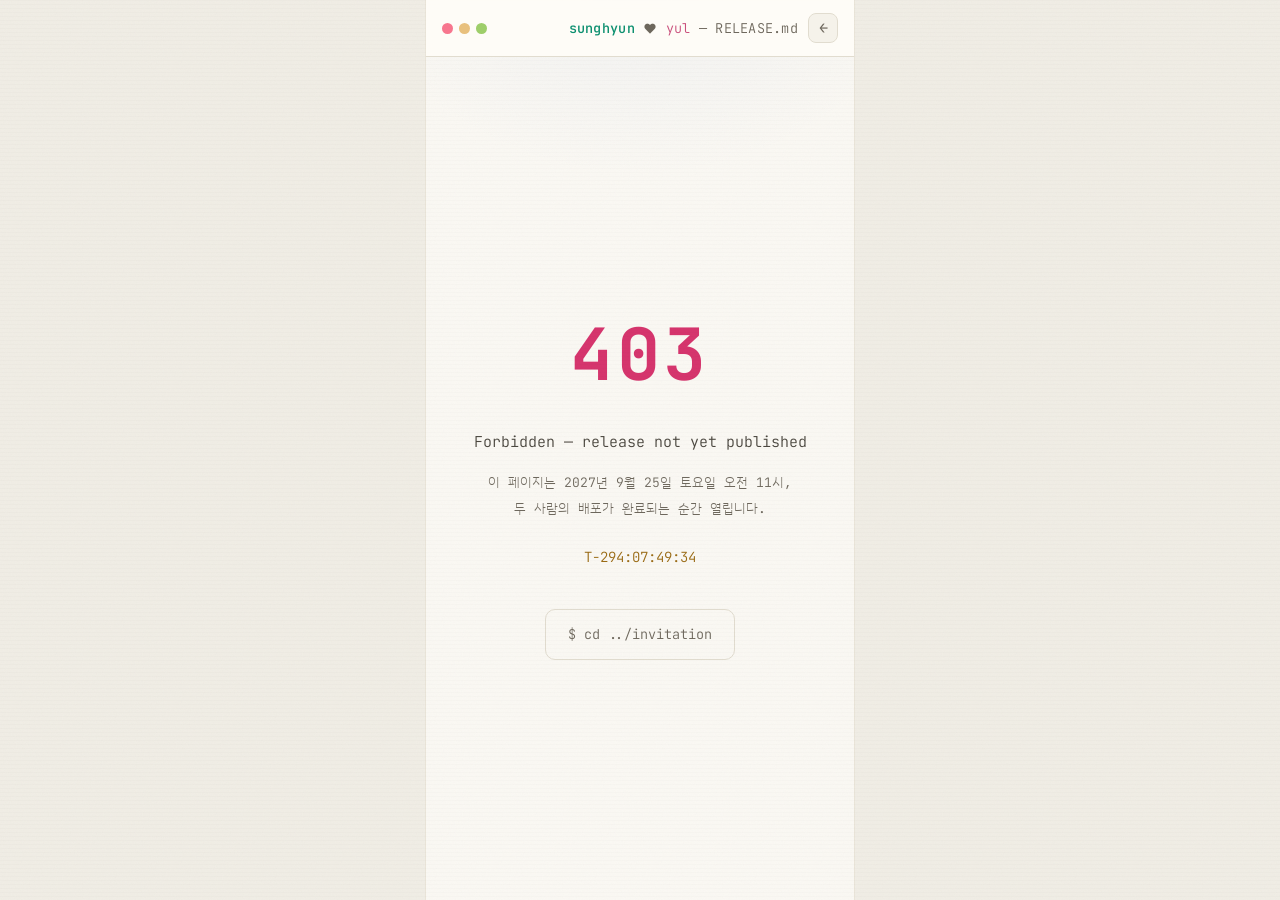
<file: release.html>
<!DOCTYPE html>
<html lang="ko">
<head>
  <meta charset="UTF-8" />
  <meta name="viewport" content="width=device-width, initial-scale=1.0, maximum-scale=1.0, user-scalable=no, viewport-fit=cover" />

  <title>RELEASE v1.0.0 — 윤성현 ❤️ 허율</title>
  <meta name="description" content="marriage v1.0.0 — production 배포 완료" />
  <meta name="robots" content="noindex" />

  <link rel="preconnect" href="https://fonts.googleapis.com" />
  <link rel="preconnect" href="https://fonts.gstatic.com" crossorigin />
  <link href="https://fonts.googleapis.com/css2?family=JetBrains+Mono:ital,wght@0,300;0,400;0,500;0,700;1,400&family=Gowun+Batang:wght@400;700&family=IBM+Plex+Sans+KR:wght@300;400;500&display=swap" rel="stylesheet" />

  <link rel="stylesheet" href="css/developer.css?v=74c7a31c" />

  <style>
    /* 403 잠금 화면 */
    #locked {
      display: none;
      min-height: calc(100dvh - 60px);
      flex-direction: column;
      align-items: center;
      justify-content: center;
      gap: 14px;
      padding: 40px 24px;
      text-align: center;
      font-family: var(--mono);
    }

    #locked .code {
      font-size: 72px;
      font-weight: 700;
      color: var(--red);
      letter-spacing: 0.05em;
    }

    #locked .reason {
      font-size: 15px;
      color: var(--text);
    }

    #locked .detail {
      font-size: 13px;
      line-height: 2;
      color: var(--text-dim);
    }

    #locked .countdown {
      margin-top: 10px;
      font-size: 14px;
      color: var(--amber);
    }

    #locked .back {
      margin-top: 26px;
      padding: 13px 22px;
      border: 1px solid var(--line);
      border-radius: 10px;
      font-size: 13.5px;
      color: var(--text-dim);
      text-decoration: none;
      transition: border-color 0.25s, color 0.25s;
    }

    #locked .back:hover {
      border-color: var(--mint);
      color: var(--mint);
    }

    /* release 노트 화면 */
    #released {
      display: none;
    }

    .release-head {
      padding: 64px 24px 20px;
      text-align: center;
    }

    .release-head .tag-badge {
      display: inline-block;
      padding: 6px 16px;
      border: 1px solid color-mix(in srgb, var(--green) 45%, transparent);
      border-radius: 99px;
      background: color-mix(in srgb, var(--green) 8%, transparent);
      font-family: var(--mono);
      font-size: 13.5px;
      letter-spacing: 0.12em;
      color: var(--green);
    }

    .release-head h1 {
      margin-top: 22px;
      font-family: var(--serif);
      font-weight: 400;
      font-size: 32px;
      letter-spacing: 0.05em;
      color: var(--text-bright);
    }

    .release-head .sub {
      margin-top: 10px;
      font-family: var(--mono);
      font-size: 13.5px;
      color: var(--text-dim);
    }

    /* systemctl 상태 block */
    .unit-status .dot {
      color: var(--green);
    }

    .unit-status .uptime {
      color: var(--mint);
      font-variant-numeric: tabular-nums;
    }

    /* CHANGELOG */
    .changelog .ver-line {
      color: var(--text-bright);
      font-weight: 500;
    }

    .changelog .add  { color: var(--green); }
    .changelog .brk  { color: var(--red); }
    .changelog .dep  { color: var(--comment); text-decoration: line-through; }

    /* 감사 인사 */
    .thanks {
      font-family: var(--serif);
      font-size: 19px;
      line-height: 2.2;
      text-align: center;
      word-break: keep-all;
      color: var(--text);
    }

    .thanks .names {
      margin-top: 26px;
      font-size: 16px;
      color: var(--text-dim);
    }
  </style>
</head>

<body>
<div class="phone">

  <!-- editor 상단바 -->
  <header class="editor-bar">
    <div class="dots"><i></i><i></i><i></i></div>
    <div class="tab"><b>sunghyun</b> ♥ <em>yul</em><span class="fname"> — RELEASE.md</span></div>
    <a class="theme-toggle" href="main.html" title="청첩장으로 돌아가기" style="text-decoration: none;">←</a>
  </header>


  <!-- 잠금 화면 (예식 전) -->
  <div id="locked">
    <div class="code">403</div>
    <div class="reason">Forbidden — release not yet published</div>
    <div class="detail">
      이 페이지는 2027년 9월 25일 토요일 오전 11시,<br />
      두 사람의 배포가 완료되는 순간 열립니다.
    </div>
    <div class="countdown" id="lockCountdown">T-000:00:00:00</div>
    <a class="back" href="main.html">$ cd ../invitation</a>
  </div>


  <!-- release 노트 (예식 후) -->
  <div id="released">

    <div class="release-head">
      <span class="tag-badge">🎉 tag: v1.0.0 — production</span>
      <h1>저희, 부부가 되었습니다</h1>
      <div class="sub">Sunghyun Yoon &amp;&amp; Yul Heo — now on main</div>
    </div>

    <!-- 서비스 상태. 결혼 이후 경과 시간이 실시간으로 흐른다. -->
    <section>
      <div class="sec-label">status: systemctl status marriage</div>
      <div class="envblock unit-status">
        <div><span class="dot">●</span> marriage.service — Yoon &amp; Heo</div>
        <div>&nbsp;&nbsp;&nbsp;Loaded: <span class="v">loaded (enabled; preset: forever)</span></div>
        <div>&nbsp;&nbsp;&nbsp;Active: <span class="p">active (running)</span></div>
        <div>&nbsp;&nbsp;&nbsp;&nbsp;since: <span class="v">Sat 2027-09-25 11:00:00 KST</span></div>
        <div>&nbsp;&nbsp;&nbsp;Uptime: <span class="uptime" id="uptime">0d 0h 0m 0s</span></div>
      </div>
    </section>

    <section>
      <div class="sec-label">changelog: CHANGELOG.md</div>
      <div class="envblock changelog">
        <div class="ver-line">## [1.0.0] — 2027-09-25</div>
        <div>&nbsp;</div>
        <div><span class="add">+ Added</span>: 평생의 동반자</div>
        <div><span class="add">+ Added</span>: 두 가족의 새로운 연결</div>
        <div><span class="add">+ Merged</span>: sunghyun-yoon ← yul-heo</div>
        <div><span class="dep">- Deprecated: 각자의 솔로 생활</span></div>
        <div>&nbsp;</div>
        <div><span class="brk">BREAKING CHANGE</span>: 이제 모든 결정은</div>
        <div>&nbsp;&nbsp;둘이 함께 내립니다.</div>
      </div>
    </section>

    <section>
      <div class="sec-label">message: 감사 인사</div>
      <p class="thanks">
        축하해 주신 모든 분들 덕분에<br />
        저희의 첫 배포가 무사히 끝났습니다.<br /><br />
        보내주신 따뜻한 마음을 기억하며<br />
        오래도록 안정적으로,<br />
        서로에게 다정한 부부로 살겠습니다.
        <span class="names">— 윤성현, 허율 올림</span>
      </p>
    </section>

    <section style="text-align: center;">
      <div class="btn-row">
        <a class="btn" href="main.html">← 청첩장으로</a>
        <a class="btn rose" href="developer.html">개발자 버전으로</a>
      </div>
    </section>

    <footer>
      <div class="ft-line exit">+++ now running: forever +++</div>
    </footer>
  </div>
</div>

<script src="js/data.js?v=74c7a31c"></script><script src="js/config.js?v=74c7a31c"></script>
<script>
  /* theme는 청첩장에서 고른 값(localStorage)을 그대로 따라간다.
     URL에 ?theme=dark 또는 ?theme=light 를 붙이면 강제로 지정할 수 있다. */
  const urlTheme = new URLSearchParams(location.search).get('theme');
  const savedTheme = localStorage.getItem('wedding-theme');
  const systemLight = window.matchMedia('(prefers-color-scheme: light)').matches;
  document.documentElement.dataset.theme =
    urlTheme || savedTheme || (systemLight ? 'light' : 'dark');

  /* 예식 시각 전이면 403 화면을, 지났으면 release 노트를 보여준다.
     미리보기는 /release?preview=1 로 연다. */

  const locked = document.getElementById('locked');
  const released = document.getElementById('released');

  if (isWeddingDeployed()) {
    released.style.display = 'block';

    // 결혼 이후 경과 시간(uptime)을 실시간으로 갱신한다.
    const uptimeEl = document.getElementById('uptime');

    function tickUptime() {
      const diff = Math.max(0, Date.now() - CONFIG.date.getTime());
      const d = Math.floor(diff / 86400000);
      const h = Math.floor(diff / 3600000) % 24;
      const m = Math.floor(diff / 60000) % 60;
      const s = Math.floor(diff / 1000) % 60;
      uptimeEl.textContent = `${d}d ${h}h ${m}m ${s}s`;
    }

    tickUptime();
    setInterval(tickUptime, 1000);
  } else {
    locked.style.display = 'flex';

    // 열리기까지 남은 시간을 countdown한다.
    const cdEl = document.getElementById('lockCountdown');
    const pad2 = (n) => String(n).padStart(2, '0');

    function tickLock() {
      const diff = Math.max(0, CONFIG.date.getTime() - Date.now());
      const d = Math.floor(diff / 86400000);
      const h = Math.floor(diff / 3600000) % 24;
      const m = Math.floor(diff / 60000) % 60;
      const s = Math.floor(diff / 1000) % 60;
      cdEl.textContent = `T-${String(d).padStart(3, '0')}:${pad2(h)}:${pad2(m)}:${pad2(s)}`;
    }

    tickLock();
    setInterval(tickLock, 1000);
  }
</script>
</body>
</html>
</file>
<file: css/developer.css>
/*
   developer.css: 개발자 version stylesheet. developer.html과 release.html이 함께 쓴다.

   목차
   01. theme 변수 (dark 기본, light 오버라이드)
   02. base와 배경 질감
   03. layout (.phone, section)
   04. editor 상단바와 theme toggle
   05. scroll reveal animation
   06. section label (code 주석 style)
   07. HERO (terminal, 이름, merge graph, 장소 banner)
   08. main 사진, gallery, lightbox
   09. 초대 문구 (README)
   10. 신랑신부 card (couple.yaml)
   11. 깃 log 타임라인
   12. CI/CD pipeline
   13. countdown과 달력
   14. code block (.env, curl)과 button
   15. 마음 전하실 곳
   16. approve(deploy)와 confetti
   17. footer
   18. 반응형과 접근성
 */


/* 01. theme 변수 */

:root {
  /* dark theme(기본). 잉크 네이비 IDE. */
  --bg: #0a0e15;
  --bg-deep: #070a10;
  --panel: #10151f;
  --panel-2: #141a26;
  --line: #1e2735;
  --line-soft: #182030;

  --text: #cdd8e4;
  --text-bright: #eef3f9;
  --text-dim: #97a6b9;
  --comment: #8294ab;          /* 주석. 대비를 높인 값. */

  --mint: #7fe0c3;             /* 신랑 */
  --rose: #f2a7c3;             /* 신부 */
  --amber: #e8c07d;            /* 문자열 */
  --blue: #82aaff;             /* 키워드 */
  --green: #9ece6a;            /* 성공 */
  --red: #f7768e;

  --on-rose: #1a0d13;          /* rose 배경 위 글자색 */

  --bar-bg: rgba(12, 17, 26, 0.87);
  --scanline: rgba(0, 0, 0, 0.07);
  --grain-opacity: 1;
  --shadow-panel: 0 24px 60px -24px rgba(0, 0, 0, 0.8),
                  0 0 0 1px rgba(255, 255, 255, 0.02) inset;

  --mono: 'JetBrains Mono', 'IBM Plex Sans KR', monospace;
  --serif: 'Gowun Batang', serif;
  --sans: 'IBM Plex Sans KR', sans-serif;
}

[data-theme='light'] {
  /* light theme. 따뜻한 종이 질감의 페이퍼 IDE. */
  --bg: #faf8f3;
  --bg-deep: #f0ede5;
  --panel: #ffffff;
  --panel-2: #f5f2ea;
  --line: #e1dccf;
  --line-soft: #eae5d9;

  --text: #4a463e;
  --text-bright: #28251f;
  --text-dim: #6d675c;
  --comment: #837b6c;

  --mint: #0c8f6f;
  --rose: #c94f7c;
  --amber: #9a6a12;
  --blue: #2f63c9;
  --green: #4e8a23;
  --red: #d6336c;

  --on-rose: #ffffff;

  --bar-bg: rgba(255, 253, 248, 0.88);
  --scanline: rgba(0, 0, 0, 0.025);
  --grain-opacity: 0.55;
  --shadow-panel: 0 18px 44px -22px rgba(80, 70, 50, 0.35),
                  0 0 0 1px rgba(0, 0, 0, 0.015) inset;
}


/* 02. base & 배경 질감 */

* {
  margin: 0;
  padding: 0;
  box-sizing: border-box;
}

html {
  scroll-behavior: smooth;
}

body {
  background: var(--bg-deep);
  color: var(--text);
  font-family: var(--sans);
  font-weight: 300;
  line-height: 1.7;
  -webkit-font-smoothing: antialiased;
  transition: background 0.4s ease, color 0.4s ease;
}

/* 필름 grain */
body::before {
  content: '';
  position: fixed;
  inset: 0;
  z-index: 50;
  pointer-events: none;
  opacity: var(--grain-opacity);
  background-image: url("data:image/svg+xml,%3Csvg xmlns='http://www.w3.org/2000/svg' width='160' height='160'%3E%3Cfilter id='n'%3E%3CfeTurbulence type='fractalNoise' baseFrequency='0.85' numOctaves='2'/%3E%3C/filter%3E%3Crect width='160' height='160' filter='url(%23n)' opacity='0.05'/%3E%3C/svg%3E");
}

/* CRT scanline */
body::after {
  content: '';
  position: fixed;
  inset: 0;
  z-index: 51;
  pointer-events: none;
  opacity: 0.5;
  background: repeating-linear-gradient(0deg, transparent 0 3px, var(--scanline) 3px 4px);
}


/* 03. layout */

.phone {
  position: relative;
  max-width: 430px;
  min-height: 100dvh;
  margin: 0 auto;
  overflow-x: hidden;
  border-left: 1px solid var(--line-soft);
  border-right: 1px solid var(--line-soft);
  background:
    radial-gradient(120% 50% at 50% -10%, color-mix(in srgb, var(--blue) 6%, transparent) 0%, transparent 60%),
    var(--bg);
  transition: background 0.4s ease;
}

section {
  position: relative;
  padding: 72px 24px;
}

section + section {
  border-top: 1px dashed var(--line);
}


/* 04. editor 상단바 + theme toggle */

.editor-bar {
  position: sticky;
  top: 0;
  z-index: 55;   /* 사진(z-index:52)보다 위. scroll할 때 사진이 상단바를 덮지 않게 한다. */
  display: flex;
  align-items: center;
  gap: 10px;
  padding: 13px 16px;
  background: var(--bar-bg);
  backdrop-filter: blur(12px);
  border-bottom: 1px solid var(--line);
  font-family: var(--mono);
  font-size: 13.5px;
  color: var(--text-dim);
}

.dots {
  display: flex;
  gap: 6px;
}

.dots i {
  width: 11px;
  height: 11px;
  border-radius: 50%;
}

.dots i:nth-child(1) { background: #f7768e; }
.dots i:nth-child(2) { background: #e8c07d; }
.dots i:nth-child(3) { background: #9ece6a; }

.editor-bar .tab {
  margin-left: auto;
  min-width: 0;
  letter-spacing: 0.02em;
  white-space: nowrap;
  overflow: hidden;
  text-overflow: ellipsis;
}

/* 아주 좁은 화면에서는 파일명을 숨겨 이름이 잘리지 않게 */
@media (max-width: 400px) {
  .editor-bar .tab .fname {
    display: none;
  }
}

.editor-bar .tab b {
  color: var(--mint);
  font-weight: 500;
}

.editor-bar .tab em {
  color: var(--rose);
  font-style: normal;
}

/* 컴팩트 icon toggle. dark는 ☾, light는 ☀ 이며 좁은 바에서도 깨지지 않는다. */
.theme-toggle {
  flex: none;
  display: grid;
  place-items: center;
  width: 30px;
  height: 30px;
  font-family: var(--mono);
  font-size: 15px;
  line-height: 1;
  color: var(--text-dim);
  background: var(--panel-2);
  border: 1px solid var(--line);
  border-radius: 8px;
  cursor: pointer;
  transition: color 0.25s, border-color 0.25s;
}

.theme-toggle:hover {
  color: var(--amber);
  border-color: var(--amber);
}


/* 05. scroll reveal animation */

.rv {
  opacity: 0;
  transform: translateY(24px);
  transition: opacity 0.9s ease, transform 0.9s cubic-bezier(0.22, 1, 0.36, 1);
}

.rv.in {
  opacity: 1;
  transform: none;
}

.rv.d1 { transition-delay: 0.12s; }
.rv.d2 { transition-delay: 0.24s; }
.rv.d3 { transition-delay: 0.36s; }
.rv.d4 { transition-delay: 0.48s; }


/* 06. section label (code 주석 style) */

.sec-label {
  margin-bottom: 28px;
  font-family: var(--mono);
  font-size: 13.5px;
  letter-spacing: 0.08em;
  color: var(--comment);
}

.sec-label::before {
  content: '// ';
  opacity: 0.7;
}

.sec-label::after {
  content: '';
  display: inline-block;
  vertical-align: middle;
  width: 48px;
  height: 1px;
  margin-left: 12px;
  background: linear-gradient(90deg, var(--line), transparent);
}


/* 07. HERO (terminal, 이름, merge graph, 장소 banner) */

#hero {
  padding: 48px 20px 80px;
}

/* terminal 창 */
.term {
  overflow: hidden;
  background: var(--panel);
  border: 1px solid var(--line);
  border-radius: 12px;
  box-shadow: var(--shadow-panel);
}

.term-head {
  display: flex;
  align-items: center;
  gap: 8px;
  padding: 10px 14px;
  background: var(--panel-2);
  border-bottom: 1px solid var(--line);
  font-family: var(--mono);
  font-size: 12px;
  color: var(--text-dim);
}

.term-head span:last-child {
  margin-left: auto;
}

.term-body {
  /* typing이 끝났을 때의 전체 높이를 미리 확보한다.
     출력 중에 아래 콘텐츠가 밀리지 않게 하려는 것이다. */
  min-height: 408px;
  padding: 20px 18px 24px;
  font-family: var(--mono);
  font-size: 13px;
  line-height: 2;
}

.t-line {
  white-space: pre-wrap;
  word-break: break-all;
}

.t-prompt { color: var(--green); }
.t-cmd    { color: var(--text); }
.t-out    { color: var(--text-dim); }
.t-mint   { color: var(--mint); }
.t-rose   { color: var(--rose); }
.t-amber  { color: var(--amber); }
.t-green  { color: var(--green); }

.cursor {
  display: inline-block;
  width: 9px;
  height: 18px;
  vertical-align: -2px;
  background: var(--mint);
  animation: blink 1s steps(1) infinite;
}

@keyframes blink {
  50% { opacity: 0; }
}

/* 두 branch가 합쳐지는 SVG */
.merge-fig {
  display: block;
  width: 220px;
  margin: 40px auto 0;
}

.merge-fig path {
  fill: none;
  stroke-width: 2;
  stroke-linecap: round;
}

.merge-fig .br-g {
  stroke: var(--mint);
  stroke-dasharray: 300;
  stroke-dashoffset: 300;
}

.merge-fig .br-b {
  stroke: var(--rose);
  stroke-dasharray: 300;
  stroke-dashoffset: 300;
}

.merge-fig.in .br-g,
.merge-fig.in .br-b {
  animation: draw 2.2s ease forwards 0.3s;
}

.merge-fig circle {
  opacity: 0;
}

.merge-fig .dot-g { fill: var(--mint); }
.merge-fig .dot-b { fill: var(--rose); }
.merge-fig .dot-m { fill: var(--text-bright); }

.merge-fig.in circle {
  animation: pop 0.5s ease forwards 2.2s;
}

@keyframes draw {
  to { stroke-dashoffset: 0; }
}

@keyframes pop {
  to { opacity: 1; }
}

.hero-names {
  margin-top: 56px;
  text-align: center;
}

.hero-names .ver {
  margin-bottom: 18px;
  font-family: var(--mono);
  font-size: 13.5px;
  letter-spacing: 0.25em;
  color: var(--comment);
}

.hero-names h1 {
  font-family: var(--serif);
  font-weight: 400;
  font-size: 38px;
  line-height: 1.5;
  letter-spacing: 0.06em;
  color: var(--text-bright);
}

.hero-names h1 .amp {
  display: block;
  margin: 6px 0;
  font-family: var(--mono);
  font-size: 18px;
  letter-spacing: 0.3em;
  color: var(--rose);
}

.hero-names .eng {
  margin-top: 10px;
  font-family: var(--mono);
  font-size: 13.5px;
  letter-spacing: 0.18em;
  color: var(--text-dim);
}

.hero-names .date-line {
  margin-top: 22px;
  font-family: var(--mono);
  font-size: 15px;
  letter-spacing: 0.12em;
  color: var(--text-dim);
}

.hero-names .date-line b {
  color: var(--amber);
  font-weight: 500;
}

/* 장소 banner. 헷갈리지 않도록 시인성을 최우선으로 둔다. */
.venue-banner {
  margin-top: 36px;
  padding: 26px 20px;
  text-align: center;
  background: var(--panel);
  border: 1px solid color-mix(in srgb, var(--rose) 35%, var(--line));
  border-radius: 14px;
  box-shadow: 0 0 0 4px color-mix(in srgb, var(--rose) 6%, transparent);
}

.venue-banner .vb-label {
  font-family: var(--mono);
  font-size: 12px;
  letter-spacing: 0.3em;
  color: var(--rose);
}

.venue-banner .vb-name {
  margin-top: 12px;
  font-family: var(--serif);
  font-size: 27px;
  letter-spacing: 0.06em;
  color: var(--text-bright);
}

.venue-banner .vb-name small {
  font-size: 18px;
  color: var(--text-dim);
}

.venue-banner .vb-addr {
  margin-top: 8px;
  font-size: 17px;
  font-weight: 400;
  color: var(--text);
}

.venue-banner .vb-sub {
  margin-top: 6px;
  font-family: var(--mono);
  font-size: 13.5px;
  color: var(--text-dim);
}


/* hidden(release) page 입구 banner. 예식 시각 이후 JS가 .show를 붙인다. */
.release-banner {
  display: none;
  margin-top: 24px;
  padding: 17px 16px;
  text-align: center;
  text-decoration: none;
  background: color-mix(in srgb, var(--green) 8%, transparent);
  border: 1px solid color-mix(in srgb, var(--green) 40%, transparent);
  border-radius: 12px;
  font-family: var(--mono);
  font-size: 14px;
  color: var(--green);
  animation: banner-glow 2.4s ease infinite;
}

.release-banner.show {
  display: block;
}

@keyframes banner-glow {
  0%, 100% { box-shadow: 0 0 16px color-mix(in srgb, var(--green) 12%, transparent); }
  50%      { box-shadow: 0 0 36px color-mix(in srgb, var(--green) 26%, transparent); }
}


/* 08. main 사진 & 가로 gallery & lightbox */

/* image viewer 창 frame (main 사진) */
.photo-frame {
  overflow: hidden;
  margin-top: 36px;
  background: var(--panel);
  border: 1px solid var(--line);
  border-radius: 12px;
  box-shadow: var(--shadow-panel);
}

.photo-frame .ph-head {
  display: flex;
  align-items: center;
  gap: 8px;
  padding: 10px 14px;
  background: var(--panel-2);
  border-bottom: 1px solid var(--line);
  font-family: var(--mono);
  font-size: 12px;
  color: var(--text-dim);
}

.photo-frame .ph-head span:last-child {
  margin-left: auto;
  color: var(--comment);
}

.photo-frame .ph-body {
  aspect-ratio: 4 / 5;
}

/* gallery. 3x3 grid에 pagination. */
.gallery {
  display: grid;
  grid-template-columns: repeat(3, 1fr);
  gap: 4px;
}

.g-item {
  position: relative;
  aspect-ratio: 1 / 1;
  overflow: hidden;
  border: 1px solid var(--line);
  border-radius: 4px;
  background: var(--panel);
  cursor: pointer;
  transition: border-color 0.3s ease;
}

.g-item:hover {
  border-color: color-mix(in srgb, var(--rose) 45%, transparent);
}


/* gallery 안내 */
.gallery-hint {
  margin-top: 12px;
  text-align: center;
  font-family: var(--mono);
  font-size: 12.5px;
  letter-spacing: 0.08em;
  color: var(--comment);
}

/* gallery pagination */
.gallery-pager {
  display: flex;
  justify-content: center;
  flex-wrap: wrap;
  gap: 6px;
  margin-top: 14px;
}

.gallery-pager .pg-btn {
  min-width: 32px;
  height: 32px;
  padding: 0 8px;
  -webkit-appearance: none;   /* iOS의 native button rendering을 끈다. active 숫자가 안 보이던 문제를 막는다. */
  appearance: none;
  background: var(--panel-2);
  border: 1px solid var(--line);
  border-radius: 8px;
  font-family: var(--mono);
  font-size: 12.5px;
  color: var(--text-dim);
  cursor: pointer;
  transition: border-color 0.25s, color 0.25s, background 0.25s;
}

/* hover는 실제 pointer(마우스) 기기에서만 적용한다.
   touch에서는 tap한 뒤 :hover가 고착돼 비활성 page button이 활성(mint 테두리)처럼 보였다. */
@media (hover: hover) {
  .gallery-pager .pg-btn:hover:not(:disabled) {
    border-color: var(--mint);
    color: var(--mint);
  }
}

.gallery-pager .pg-btn.active {
  background: var(--mint);
  border-color: var(--mint);
  color: var(--bg);
  -webkit-text-fill-color: var(--bg);   /* iOS: color가 무시돼 숫자가 안 보이던 것 강제 지정 */
}

.gallery-pager .pg-btn:disabled {
  opacity: 0.4;
  cursor: default;
}

/* 실제 사진 */
.g-item img,
.ph-body img {
  display: block;
  width: 100%;
  height: 100%;
  object-fit: cover;
}

/* 사진 위에 그어지던 CRT scanline(body::after, z-index:51)과 grain(z-index:50)을
   사진 영역에서만 걷어낸다. 사진 container를 overlay 위로 올리는 방식이고,
   나머지 UI는 CRT 톤을 그대로 유지한다.
   상단바 .editor-bar는 z-index:55라 사진보다 위에 있어, scroll해도 사진이 바를 덮지 않는다.
   주의: .gallery도 반드시 함께 올린다. developer.js의 page 넘김 전환이 #gallery에
     inline transform: translateX(0)을 남기는데, translateX(0)도 none이 아니라서
     stacking context를 새로 만든다. 그러면 자식 .g-item의 z-index:52가 .gallery 안에
     갇혀 root scanline(51) 아래로 내려가고, page를 넘긴 뒤부터 사진에 가로줄이 생긴다.
     그래서 transform을 받는 .gallery container 자체를 scanline 위(52)로 올려 고정한다. */
.photo-frame,
.gallery,
.g-item {
  position: relative;
  z-index: 52;
}

/* 사진이 아직 없을 때의 placeholder */
.ph-placeholder {
  display: flex;
  flex-direction: column;
  align-items: center;
  justify-content: center;
  gap: 8px;
  width: 100%;
  height: 100%;
  background:
    linear-gradient(135deg,
      color-mix(in srgb, var(--mint) 7%, transparent),
      color-mix(in srgb, var(--rose) 9%, transparent));
  border: 1px dashed color-mix(in srgb, var(--text-dim) 40%, transparent);
  border-radius: inherit;
  font-family: var(--mono);
  text-align: center;
}

.ph-placeholder .ico {
  font-size: 28px;
  opacity: 0.75;
}

.ph-placeholder .fn {
  font-size: 12.5px;
  color: var(--text-dim);
}

.ph-placeholder .hint {
  font-size: 11px;
  color: var(--comment);
}

/* lightbox */
.lightbox {
  position: fixed;
  inset: 0;
  z-index: 100;
  display: none;
  align-items: center;
  justify-content: center;
  background: rgba(4, 6, 10, 0.92);
  backdrop-filter: blur(8px);
}

.lightbox.open {
  display: flex;
}

.lightbox img {
  max-width: 92vw;
  max-height: 78vh;
  border-radius: 10px;
  box-shadow: 0 30px 80px rgba(0, 0, 0, 0.6);
}

.lightbox .lb-cap {
  position: absolute;
  bottom: 32px;
  left: 50%;
  transform: translateX(-50%);
  font-family: var(--mono);
  font-size: 13.5px;
  color: #aebccb;
}

.lightbox button {
  position: absolute;
  display: grid;
  place-items: center;
  width: 46px;
  height: 46px;
  background: rgba(0, 0, 0, 0.55);              /* 시인성↑: 어두운 알약 + 밝은 테두리 (일반 version과 통일) */
  border: 1.5px solid rgba(255, 255, 255, 0.7);
  border-radius: 50%;
  color: #fff;
  font-family: var(--mono);
  font-size: 20px;
  cursor: pointer;
  box-shadow: 0 2px 14px rgba(0, 0, 0, 0.55);
  -webkit-backdrop-filter: blur(2px);
  backdrop-filter: blur(2px);
  transition: background 0.2s, transform 0.15s;
}

.lightbox button:hover  { background: rgba(0, 0, 0, 0.78); }
.lightbox button:active { transform: scale(0.93); }

/* main(index) version과 통일한다. 닫기는 상단 우측에 작게, 이전과 다음은 사진 좌우 끝에
   세로 중앙으로 약간 투명하게 둔다. 닫기(✕)는 화살표보다 작게(34px) 줄였다. */
.lightbox .lb-close { top: 14px; right: 14px; width: 34px; height: 34px; font-size: 16px; }
.lightbox .lb-prev, .lightbox .lb-next { top: 50%; bottom: auto; transform: translateY(-50%); opacity: 0.55; }
.lightbox .lb-prev  { left: 10px; }
.lightbox .lb-next  { right: 10px; }
.lightbox .lb-prev:active, .lightbox .lb-next:active { transform: translateY(-50%) scale(0.93); }

/* 가로/짧은 화면(세로 여백 부족): 사진을 더 줄여 하단 button과 겹치지 않게 */
@media (max-height: 600px) {
  .lightbox img { max-height: 62vh; }
}


/* 09. 초대 문구 (README) */

.readme {
  font-family: var(--serif);
  font-size: 20px;
  line-height: 2.2;
  color: var(--text);
  text-align: center;
  word-break: keep-all;
}

.readme .hl-g { color: var(--mint); }
.readme .hl-b { color: var(--rose); }
.readme .hl-ok { color: var(--green); }   /* 연두. 승인과 성공(LGTM approve)에 쓴다. */

.readme p + p {
  margin-top: 30px;
}

.readme .small {
  font-size: 16px;
  line-height: 2;
  color: var(--text-dim);
}

.md-quote {
  margin: 36px 0 0;
  padding: 4px 0 4px 18px;
  border-left: 2px solid var(--rose);
  text-align: left;
  font-family: var(--serif);
  font-style: italic;
  font-size: 17px;
  color: var(--text-dim);
}


/* 10. 신랑신부 card (couple.yaml) */

.yaml-card {
  position: relative;
  overflow: hidden;
  padding: 22px 20px;
  background: var(--panel);
  border: 1px solid var(--line);
  border-radius: 12px;
  font-family: var(--mono);
  font-size: 15px;
  line-height: 2.1;
}

.yaml-card + .yaml-card {
  margin-top: 18px;
}

.yaml-card::before {
  content: '';
  position: absolute;
  top: 0;
  bottom: 0;
  left: 0;
  width: 3px;
}

.yaml-card.groom::before { background: linear-gradient(var(--mint), transparent); }
.yaml-card.bride::before { background: linear-gradient(var(--rose), transparent); }

.yaml-card .key { color: var(--blue); }
.yaml-card .str { color: var(--amber); }
.yaml-card .cmt { color: var(--comment); }

.yaml-card .who {
  position: absolute;
  top: 18px;
  right: 18px;
  padding: 4px 10px;
  border: 1px solid var(--line);
  border-radius: 99px;
  font-size: 12px;
  letter-spacing: 0.2em;
}

.yaml-card.groom .who {
  color: var(--mint);
  border-color: color-mix(in srgb, var(--mint) 30%, transparent);
}

.yaml-card.bride .who {
  color: var(--rose);
  border-color: color-mix(in srgb, var(--rose) 30%, transparent);
}

.yaml-card .big-name {
  font-family: var(--serif);
  font-size: 26px;
  letter-spacing: 0.1em;
  color: var(--text-bright);
}


/* 11. 깃 log 타임라인 */

/* 좌우 scroll이 생기지 않도록 줄 길이에 맞춰 font 크기를 맞춥니다 */
.gitlog {
  overflow-x: auto;          /* 안전장치. 평소에는 scroll이 생기지 않는다. */
  padding: 22px 16px;
  background: var(--panel);
  border: 1px solid var(--line);
  border-radius: 12px;
  font-family: var(--mono);
  font-size: 12.5px;
  line-height: 2.2;
  white-space: pre;
}

.gitlog .g    { color: var(--mint); }
.gitlog .b    { color: var(--rose); }
.gitlog .h    { color: var(--amber); }
.gitlog .tag  { color: var(--green); }
.gitlog .head { color: var(--blue); }
.gitlog .msg  { color: var(--text); }
.gitlog .dim  { color: var(--comment); }
.gitlog .date { color: var(--blue); }


/* 12. CI/CD pipeline */

.pipeline {
  display: grid;
  gap: 10px;
}

.pl-step {
  display: flex;
  align-items: center;
  gap: 14px;
  padding: 15px 16px;
  background: var(--panel);
  border: 1px solid var(--line);
  border-radius: 10px;
  font-family: var(--mono);
  font-size: 14px;
}

.pl-step .ic {
  display: grid;
  place-items: center;
  flex: none;
  width: 30px;
  height: 30px;
  border: 1px solid var(--line);
  border-radius: 50%;
  font-size: 14px;
  color: transparent;        /* done이 되기 전까지 ✓를 숨기고 빈 원만 보여준다 */
  transition: all 0.4s ease;
}

.pl-step .nm {
  flex: 1;
  color: var(--text-dim);
  /* 한글이 음절 중간(빈틈없→는)에서 끊기지 않게 단어(공백) 경계로만 줄바꿈.
     iOS Safari는 기본이 이렇지만 Android Chrome 등은 음절로 끊어 기기마다 달리 보이던 것 통일. */
  word-break: keep-all;
  overflow-wrap: anywhere;   /* 한 단어가 줄폭을 넘는 극단적 좁은 화면에서만 예외적으로 끊어 오버플로 방지 */
}

.pl-step .st {
  flex: none;
  margin-left: auto;
  padding-left: 8px;
  /* 상태가 PENDING→PASSED/RUNNING→DEPLOYED 로 바뀌며 폭이 변하면 flex:1 인 .nm(이름)의 가용폭이
     달라져 긴 이름이 reflow → step 높이가 흔들렸다. 가장 긴 'DEPLOYED' 폭을 미리 확보(고정폭+우정렬)해
     상태가 바뀌어도 이름칸 폭이 그대로 → 높이 변화 없음. */
  min-width: 78px;
  text-align: right;
  font-size: 12px;
  letter-spacing: 0.1em;
  white-space: nowrap;
  color: var(--comment);
}

.pl-step.done .ic {
  background: color-mix(in srgb, var(--green) 12%, transparent);
  border-color: color-mix(in srgb, var(--green) 40%, transparent);
  color: var(--green);
}

.pl-step.done .nm { color: var(--text); }
.pl-step.done .st { color: var(--green); }

/* glyph(⟳) 대신 보더 링 spinner를 쓴다. 글꼴이 깨지지 않고 매끈하게 돈다. */
.pl-step.run .ic {
  border: 2px solid var(--line);
  border-top-color: var(--amber);
  color: transparent;
  animation: spin 0.9s linear infinite;
}

.pl-step.run .st {
  color: var(--amber);
}

@keyframes spin {
  to { transform: rotate(360deg); }
}


/* 13. countdown & 달력 */

.dday-wrap {
  margin-top: 36px;
  text-align: center;
}

.dday-label {
  font-family: var(--mono);
  font-size: 13.5px;
  letter-spacing: 0.2em;
  color: var(--comment);
}

.dday {
  display: flex;
  justify-content: center;
  align-items: stretch;
  gap: 6px;
  margin-top: 16px;
}

.dd-cell {
  flex: 1 1 0;
  min-width: 0;          /* 좁은 화면에서 cell이 줄어들어 가로로 안 삐져나가게 */
  max-width: 88px;
  padding: 14px 4px 10px;
  background: var(--panel-2);
  border: 1px solid var(--line);
  border-radius: 10px;
}

.dd-cell b {
  display: block;
  font-family: var(--mono);
  font-weight: 500;
  font-size: clamp(22px, 7vw, 29px);
  color: var(--mint);
  font-variant-numeric: tabular-nums;
}

.dd-cell span {
  font-family: var(--mono);
  font-size: 11px;
  letter-spacing: 0.2em;
  color: var(--comment);
}

.dd-sep {
  align-self: center;
  font-family: var(--mono);
  font-size: 14px;
  color: var(--comment);
}

/* 달력 */
.cal {
  margin-top: 40px;
  padding: 24px 18px;
  background: var(--panel);
  border: 1px solid var(--line);
  border-radius: 12px;
}

.cal-title {
  margin-bottom: 18px;
  text-align: center;
  font-family: var(--mono);
  font-size: 15px;
  letter-spacing: 0.25em;
  color: var(--text-dim);
}

.cal table {
  width: 100%;
  border-collapse: collapse;
  font-family: var(--mono);
}

.cal th {
  padding: 6px 0;
  font-size: 11px;
  font-weight: 400;
  letter-spacing: 0.1em;
  color: var(--comment);
}

/* 일요일 열은 붉게 */
.cal th:first-child,
.cal td:first-child .d {
  color: color-mix(in srgb, var(--red) 70%, transparent);
}

.cal td {
  padding: 4px 0;
  text-align: center;
}

.cal .d {
  display: inline-grid;
  place-items: center;
  width: 38px;
  height: 38px;
  border-radius: 50%;
  font-size: 14.5px;
  color: var(--text-dim);
}

.cal .d.wedding-day {
  background: var(--rose);
  color: var(--on-rose);
  font-weight: 700;
  animation: pulse 2.4s ease infinite;
}

@keyframes pulse {
  0%, 100% {
    box-shadow:
      0 0 0 4px color-mix(in srgb, var(--rose) 14%, transparent),
      0 0 24px color-mix(in srgb, var(--rose) 28%, transparent);
  }
  50% {
    box-shadow:
      0 0 0 7px color-mix(in srgb, var(--rose) 10%, transparent),
      0 0 36px color-mix(in srgb, var(--rose) 40%, transparent);
  }
}


/* 14. code block (.env / curl 응답) & button */

.envblock {
  overflow-x: auto;
  margin-top: 20px;        /* code와 안내 block 사이 간격. button과 연속 block이 붙지 않게 한다. */
  padding: 22px 20px;
  background: var(--panel);
  border: 1px solid var(--line);
  border-radius: 12px;
  font-family: var(--mono);
  font-size: 13.5px;
  line-height: 2.2;
}

/* section 첫 block은 sec-label과의 간격(28px)을 그대로 유지한다. 위 margin이 중복되지 않게 한다. */
.sec-label + .envblock { margin-top: 0; }

/* code 줄은 중간에서 꺾지 않는다. 길면 가로로 scroll한다. */
.envblock > div {
  white-space: nowrap;
}

.envblock .k { color: var(--blue); }
.envblock .v { color: var(--amber); }
.envblock .c { color: var(--comment); }
.envblock .p { color: var(--green); }   /* prompt $ */

.btn-row {
  display: flex;
  flex-wrap: wrap;
  gap: 10px;
  margin-top: 18px;
}

.btn {
  flex: 1;
  min-width: 110px;
  padding: 14px 10px;
  background: var(--panel-2);
  border: 1px solid var(--line);
  border-radius: 10px;
  font-family: var(--mono);
  font-size: 14px;
  letter-spacing: 0.04em;
  text-align: center;
  text-decoration: none;
  color: var(--text);
  cursor: pointer;
  transition: border-color 0.25s, color 0.25s, transform 0.15s;
}

.btn:active {
  transform: scale(0.97);
}

.btn:hover {
  border-color: var(--mint);
  color: var(--mint);
}

.btn.rose:hover {
  border-color: var(--rose);
  color: var(--rose);
}

/* 네이버 지도 embed. 키가 있으면 지도를, 없으면 안내 문구(.is-fallback)를 보여준다. */
.map-embed {
  height: 260px;
  margin-top: 18px;
  overflow: hidden;
  border: 1px solid var(--line);
  border-radius: 12px;
  background: var(--panel-2);
}

.map-embed .map-note { display: none; }

.map-embed.is-fallback {
  display: flex;
  align-items: center;
  justify-content: center;
  height: auto;
  padding: 20px 18px;
  text-align: center;
}

.map-embed.is-fallback .map-note {
  display: block;
  font-family: var(--mono);
  font-size: 13px;
  color: var(--text-dim);
}


/* 15. 마음 전하실 곳 */

.gift-note {
  margin: -10px 0 20px;
  font-size: 15px;
  line-height: 1.9;
  color: var(--text-dim);
}

details.gift {
  overflow: hidden;
  background: var(--panel);
  border: 1px solid var(--line);
  border-radius: 12px;
}

details.gift + details.gift {
  margin-top: 12px;
}

details.gift summary {
  display: flex;
  align-items: center;
  gap: 10px;
  padding: 17px 18px;
  list-style: none;
  cursor: pointer;
  font-family: var(--mono);
  font-size: 14.5px;
  color: var(--text-dim);
}

details.gift summary::-webkit-details-marker {
  display: none;
}

details.gift summary .arrow {
  margin-left: auto;
  color: var(--comment);
  transition: transform 0.3s;
}

details.gift[open] summary .arrow {
  transform: rotate(90deg);
}

details.gift .acc-list {
  border-top: 1px solid var(--line-soft);
}

.acc {
  display: flex;
  align-items: center;
  gap: 8px;
  padding: 15px 18px;
  font-size: 15px;
}

.acc + .acc {
  border-top: 1px dashed var(--line-soft);
}

.acc .nm {
  flex: none;
  width: 68px;
  font-weight: 400;
  color: var(--text);
}

.acc .no {
  display: flex;               /* 은행(.bank) → 그 아래 계좌번호(.num) 세로 배치 */
  flex-direction: column;
  align-items: flex-start;
  gap: 2px;
  font-family: var(--mono);
  font-size: 13.5px;
  color: var(--text-dim);
}
.acc .no .bank { color: var(--text-dim); }
.acc .no .num { color: var(--text); }   /* 번호는 조금 더 또렷하게 */

.acc button {
  flex: none;
  margin-left: auto;
  padding: 7px 11px;
  background: var(--panel-2);
  border: 1px solid var(--line);
  border-radius: 6px;
  font-family: var(--mono);
  font-size: 12px;
  color: var(--text-dim);
  cursor: pointer;
  transition: all 0.25s;
}

.acc button:hover {
  color: var(--mint);
  border-color: var(--mint);
}

.acc button.copied {
  color: var(--green);
  border-color: var(--green);
}

/* 계좌 펼침 button. details 밖 container용이며 js/private.js가 만든다. */
.reveal-btn {
  display: inline-block;
}

.acc-note {
  padding: 14px 18px;
  font-family: var(--mono);
  font-size: 13px;
  color: var(--text-dim);
  text-align: center;
}


/* 16. RSVP(deploy) & confetti */

#deploy {
  padding-bottom: 90px;
  text-align: center;
}

#deploy .sec-label {
  text-align: left;
}

/* AI agent들의 축하. 흐르는 marquee chip과 순환 메시지. */
.ai-guests {
  margin-top: 30px;
  padding: 18px 0 14px;
  overflow: hidden;
  background: var(--panel);
  border: 1px solid var(--line);
  border-radius: 12px;
}

.ai-guests .ai-head {
  padding: 0 18px;
  text-align: left;
  font-family: var(--mono);
  font-size: 12.5px;
  color: var(--comment);
}

/* AI 캐릭터 행렬. 둥실 떠 있다가 자기 차례에 폴짝 뛴다. */
.ai-cast {
  display: flex;
  justify-content: center;
  align-items: flex-end;
  gap: 7px;
  margin-top: 18px;
  padding: 0 8px;
}

.ai-char {
  display: flex;
  flex-direction: column;
  align-items: center;
  gap: 6px;
  width: 50px;
  color: var(--text-bright);   /* currentColor 단색 icon(OpenAI/Grok)의 theme색 */
}

.ai-char .ai-ico {
  display: grid;
  place-items: center;
  width: 38px;
  height: 38px;
  animation: ai-bob 2.8s ease-in-out infinite;
  transition: transform 0.3s ease, filter 0.3s ease;
}

.ai-char .ai-ico svg {
  width: 100%;
  height: 100%;
}

/* 둥실거림이 겹치지 않게 시차 부여 */
.ai-char:nth-child(2n) .ai-ico { animation-delay: 0.5s; }
.ai-char:nth-child(3n) .ai-ico { animation-delay: 1.1s; }
.ai-char:nth-child(5n) .ai-ico { animation-delay: 1.7s; }

@keyframes ai-bob {
  50% { transform: translateY(-5px); }
}

.ai-char .ai-nm {
  font-family: var(--mono);
  font-size: 9px;
  letter-spacing: 0.02em;
  color: var(--comment);
}

/* 말하는 캐릭터: 점프 + 발광 + 이름 강조 */
.ai-char.speaking .ai-ico {
  animation: ai-cheer 0.65s ease;
  position: relative;
}

/* 발광을 filter:drop-shadow 대신 둥근 radial-gradient 의사요소로 구현.
   iOS WebKit은 filter 글로우를 사각형 색 block으로 render하는 버그가 있어
   filter를 아예 쓰지 않는다. radial-gradient는 모서리가 투명이라 원형으로 보임. */
.ai-char.speaking .ai-ico::after {
  content: '';
  position: absolute;
  inset: -6px;
  z-index: -1;
  border-radius: 50%;
  background: radial-gradient(circle, var(--c) 0%, transparent 60%);
  opacity: 0.4;
  pointer-events: none;
}

.ai-char.speaking .ai-nm {
  color: var(--text);
}

@keyframes ai-cheer {
  0%   { transform: translateY(0); }
  35%  { transform: translateY(-12px) rotate(-7deg) scale(1.15); }
  65%  { transform: translateY(-6px) rotate(6deg) scale(1.1); }
  100% { transform: translateY(0); }
}

/* deploy 승인 순간: 전원 환호 */
.ai-cast.party .ai-char .ai-ico {
  animation: ai-cheer 0.7s ease 3;
}

/* 순환 메시지. 높이를 고정해 메시지 길이가 달라도 위아래로 흔들리지 않는다. */
.ai-msg {
  height: 80px;
  display: flex;
  flex-direction: column;
  align-items: center;
  justify-content: center;
  margin-top: 16px;
  padding: 0 18px;
  overflow: hidden;
  font-family: var(--mono);
  font-size: 13px;
  line-height: 1.6;
  text-align: center;
  word-break: keep-all;
  opacity: 1;
  transition: opacity 0.45s ease;
}

.ai-msg.fade {
  opacity: 0;
}

.ai-msg .who {
  display: block;
  margin-bottom: 3px;
  font-weight: 700;
}

.ai-msg .txt {
  display: block;
  color: var(--text-dim);
}

/* 축하 한마디 입력. 어두운 console칸과 왼쪽 prompt로 shell($)처럼 보이게 한다. */
.deploy-line {
  position: relative;
  width: 100%;
  max-width: 380px;
  margin: 28px auto 0;
}

.deploy-prompt {
  position: absolute;
  left: 14px;
  top: 12px;
  font-family: var(--mono);
  font-size: 13.5px;
  font-weight: 700;
  color: var(--green);
  pointer-events: none;
}

.deploy-input {
  display: block;
  width: 100%;
  padding: 12px 14px 12px 32px;      /* 왼쪽 prompt($) 자리 확보 */
  background: var(--bg-deep);        /* 주변 panel보다 어둡게 → console 입력칸처럼 구분 */
  border: 1px solid var(--line);
  border-radius: 8px;
  font-family: var(--mono);
  font-size: 13.5px;
  color: var(--text-bright);
  caret-color: var(--mint);
  text-align: left;
  box-shadow: inset 0 1px 4px rgba(0, 0, 0, 0.35);
}

.deploy-input::placeholder { color: var(--comment); }

.deploy-input:focus {
  outline: none;
  border-color: var(--mint);
  box-shadow: inset 0 1px 4px rgba(0, 0, 0, 0.35),
              0 0 0 3px color-mix(in srgb, var(--mint) 22%, transparent);
}

.input-hint {
  margin: 7px 0 0;
  font-family: var(--mono);
  font-size: 11px;
  color: var(--comment);
  text-align: center;
}

/* 축하 한마디 글자수 counter (config.js가 입력창 뒤에 삽입) */
.bless-count {
  margin: 7px 0 0;
  font-family: var(--mono);
  font-size: 11px;
  color: var(--comment);
  text-align: center;
}

.bless-count.over {
  color: var(--red);
  font-weight: 500;
}

.deploy-input.over-limit {
  border-color: var(--red);
}

.deploy-btn {
  margin-top: 14px;
  padding: 16px 24px;
  background: linear-gradient(135deg,
    color-mix(in srgb, var(--mint) 10%, transparent),
    color-mix(in srgb, var(--rose) 10%, transparent));
  border: 1px solid color-mix(in srgb, var(--mint) 28%, transparent);
  border-radius: 12px;
  font-family: var(--mono);
  /* '$ approve --deploy wedding'(가장 긴 label)이 좁은 화면에서도 한 줄에 들어가게:
     nowrap 로 'wedding' 줄바꿈 차단 + 폭에 따라 font를 clamp 로 축소(button이 2줄로 커지던 문제). */
  font-size: clamp(13px, 4vw, 16px);
  letter-spacing: 0.03em;
  white-space: nowrap;
  max-width: 100%;
  color: var(--text-bright);
  cursor: pointer;
  box-shadow: 0 0 32px color-mix(in srgb, var(--mint) 7%, transparent);
  transition: all 0.3s;
}

.deploy-btn:hover {
  border-color: var(--mint);
  box-shadow: 0 0 48px color-mix(in srgb, var(--mint) 16%, transparent);
}

.deploy-btn:active {
  transform: scale(0.96);
}

.deploy-btn.deployed {
  border-color: var(--green);
  color: var(--green);
  pointer-events: none;
}

.deploy-msg {
  min-height: 24px;
  margin-top: 18px;
  font-family: var(--mono);
  font-size: 14px;
  color: var(--green);
  opacity: 0;
  transition: opacity 0.6s;
}

.deploy-msg.show {
  opacity: 1;
}

/* 축하 log. tail -f 느낌의 익명 승인 기록. */
.approval-log {
  margin-top: 30px;
  padding: 18px 18px 14px;
  text-align: left;
  background: var(--panel);
  border: 1px solid var(--line);
  border-radius: 12px;
  font-family: var(--mono);
  font-size: 13px;
  line-height: 2.1;
}

.approval-log .al-head {
  margin-bottom: 6px;
  color: var(--comment);
}

/* log header와 '더보기'에서 prompt, 명령어, 주석의 색을 나눈다.
   code와 주석이 같은 색이면 명령어까지 주석처럼 흐리게 읽히기 때문이다.
   색은 이 theme의 기존 관례를 따라 prompt는 green, code는 text, 주석은 comment로 준다.
   범위는 .approval-log 안으로만 한정한다. */
.approval-log .p   { color: var(--green); }
.approval-log .cmd { color: var(--text); }
.approval-log .cm  { color: var(--comment); }

.approval-log .al-line {
  color: var(--text-dim);
  line-height: 1.6;
  word-break: keep-all;
  overflow-wrap: anywhere;
}

.approval-log .al-line + .al-line {
  margin-top: 6px;
}

.approval-log .al-line .ts {
  color: var(--blue);
}

.approval-log .al-line .ok {
  color: var(--green);
}

.approval-log .al-line.muted {
  color: var(--comment);
}

/* 목록만 세로로 scroll한다. 합계(.al-total)는 scroll 영역 밖이라 항상 보인다.
   마지막 줄이 반쯤 걸쳐 보이는 것 자체가 아래에 더 있다는 신호가 된다. */
.approval-log .al-lines {
  max-height: 150px;
  overflow-y: auto;
  padding-right: 8px;                /* scrollbar와 글자 사이 여백 */
  overscroll-behavior: contain;      /* 끝까지 내려도 page가 따라 밀리지 않게 */
  -webkit-overflow-scrolling: touch; /* iOS 관성 scroll */
  scrollbar-width: thin;
  scrollbar-color: var(--line) transparent;
}

.approval-log .al-lines::-webkit-scrollbar { width: 4px; }
.approval-log .al-lines::-webkit-scrollbar-track { background: transparent; }

.approval-log .al-lines::-webkit-scrollbar-thumb {
  background: var(--line);
  border-radius: 99px;
}

/* '더보기'. scroll 영역 안, 목록 맨 끝에 있어 끝까지 내려야 보인다.
   점선 테두리에 좌측 정렬이면 입력칸처럼 읽혀서, 이 theme의 표준 button(.btn)과 같은 차림으로 맞춘다.
   채운 배경(--panel-2), 실선 --line, radius 10px, 가운데 정렬, 눌림 반응을 준다. */
.approval-log .al-more {
  display: block;
  width: 100%;
  margin-top: 12px;
  padding: 11px 12px;
  background: var(--panel-2);
  border: 1px solid var(--line);
  border-radius: 10px;
  font-family: var(--mono);
  font-size: 12.5px;
  line-height: 1.5;
  text-align: center;
  color: var(--text);
  cursor: pointer;
  transition: border-color 0.25s, background 0.25s, transform 0.15s;
}

@media (hover: hover) {
  .approval-log .al-more:hover {
    border-color: var(--mint);
    background: color-mix(in srgb, var(--mint) 8%, var(--panel-2));
  }

  .approval-log .al-more:hover .cmd { color: var(--mint); }
}

.approval-log .al-more:active { transform: scale(0.97); }

.approval-log .al-more:disabled {
  cursor: default;
  opacity: 0.55;
  transform: none;
}

.approval-log .al-total {
  margin-top: 10px;
  padding-top: 10px;
  border-top: 1px dashed var(--line-soft);
  color: var(--text);
}

.approval-log .al-total b {
  font-weight: 500;
  color: var(--mint);
}

.confetti {
  position: fixed;
  z-index: 110;
  pointer-events: none;
  font-family: var(--mono);
  font-size: 14px;
  font-weight: 700;
  animation: fall linear forwards;
}

@keyframes fall {
  to {
    transform: translateY(110vh) rotate(540deg);
    opacity: 0.2;
  }
}


/* 17. footer (strace) */

footer {
  padding: 36px 24px 56px;
  border-top: 1px solid var(--line);
  font-family: var(--mono);
  font-size: 11px;
  line-height: 2.1;
  color: var(--comment);
}

footer .ft-line {
  white-space: pre-wrap;
  word-break: normal;
  overflow-wrap: anywhere;
}

footer .sys   { color: var(--blue); }
footer .str   { color: var(--amber); }
footer .heart { color: var(--rose); }
footer .num   { color: var(--mint); }
footer .dim   { color: var(--comment); }

footer .exit {
  margin-top: 10px;
  text-align: center;
  color: var(--text-dim);
  letter-spacing: 0.06em;
}

footer .err {
  color: var(--red);
}

/* 다른 version으로 가는 link. main version처럼 2열 반반으로 두고 높이는 절반 정도로 준다. */
footer .version-links {
  display: flex;
  gap: 8px;
  margin-bottom: 22px;
}

footer .version-link {
  flex: 1;
  padding: 8px 8px;
  text-align: center;
  text-decoration: none;
  background: var(--panel);
  border: 1px solid var(--line);
  border-radius: 10px;
  font-family: var(--sans);
  font-size: 12px;
  color: var(--text-dim);
  white-space: nowrap;
  transition: border-color 0.25s, color 0.25s;
}

footer .version-link:hover {
  border-color: var(--rose);
  color: var(--rose);
}

/* 청첩장 공유 button */
footer .share-btn {
  display: block;
  width: 100%;
  margin-bottom: 14px;
  padding: 13px 12px;
  background: var(--panel);
  border: 1px solid var(--mint);
  border-radius: 10px;
  font-family: var(--mono);
  font-size: 13.5px;
  letter-spacing: 0.03em;
  color: var(--mint);
  cursor: pointer;
  transition: background 0.25s, color 0.25s, transform 0.15s;
}

footer .share-btn:hover { background: var(--mint); color: #0a0e15; }
footer .share-btn:active { transform: scale(0.98); }


/* 18. 반응형 & 접근성 */

@media (max-width: 380px) {
  .dd-cell {
    padding: 12px 2px 9px;
  }

  .dd-cell b {
    font-size: 23px;
  }

  .term-body {
    font-size: 12px;
    min-height: 360px;   /* 줄바꿈이 늘어나는 좁은 화면 기준 재계산 */
  }

  .gitlog {
    font-size: 11px;
  }

  .ai-char {
    width: 42px;
  }

  .ai-char .ai-ico {
    width: 32px;
    height: 32px;
  }

  .cal .d {
    width: 34px;
    height: 34px;
  }
}

@media (prefers-reduced-motion: reduce) {
  *,
  *::before,
  *::after {
    animation: none !important;
    transition: none !important;
  }

  .rv {
    opacity: 1;
    transform: none;
  }
}
</file>
